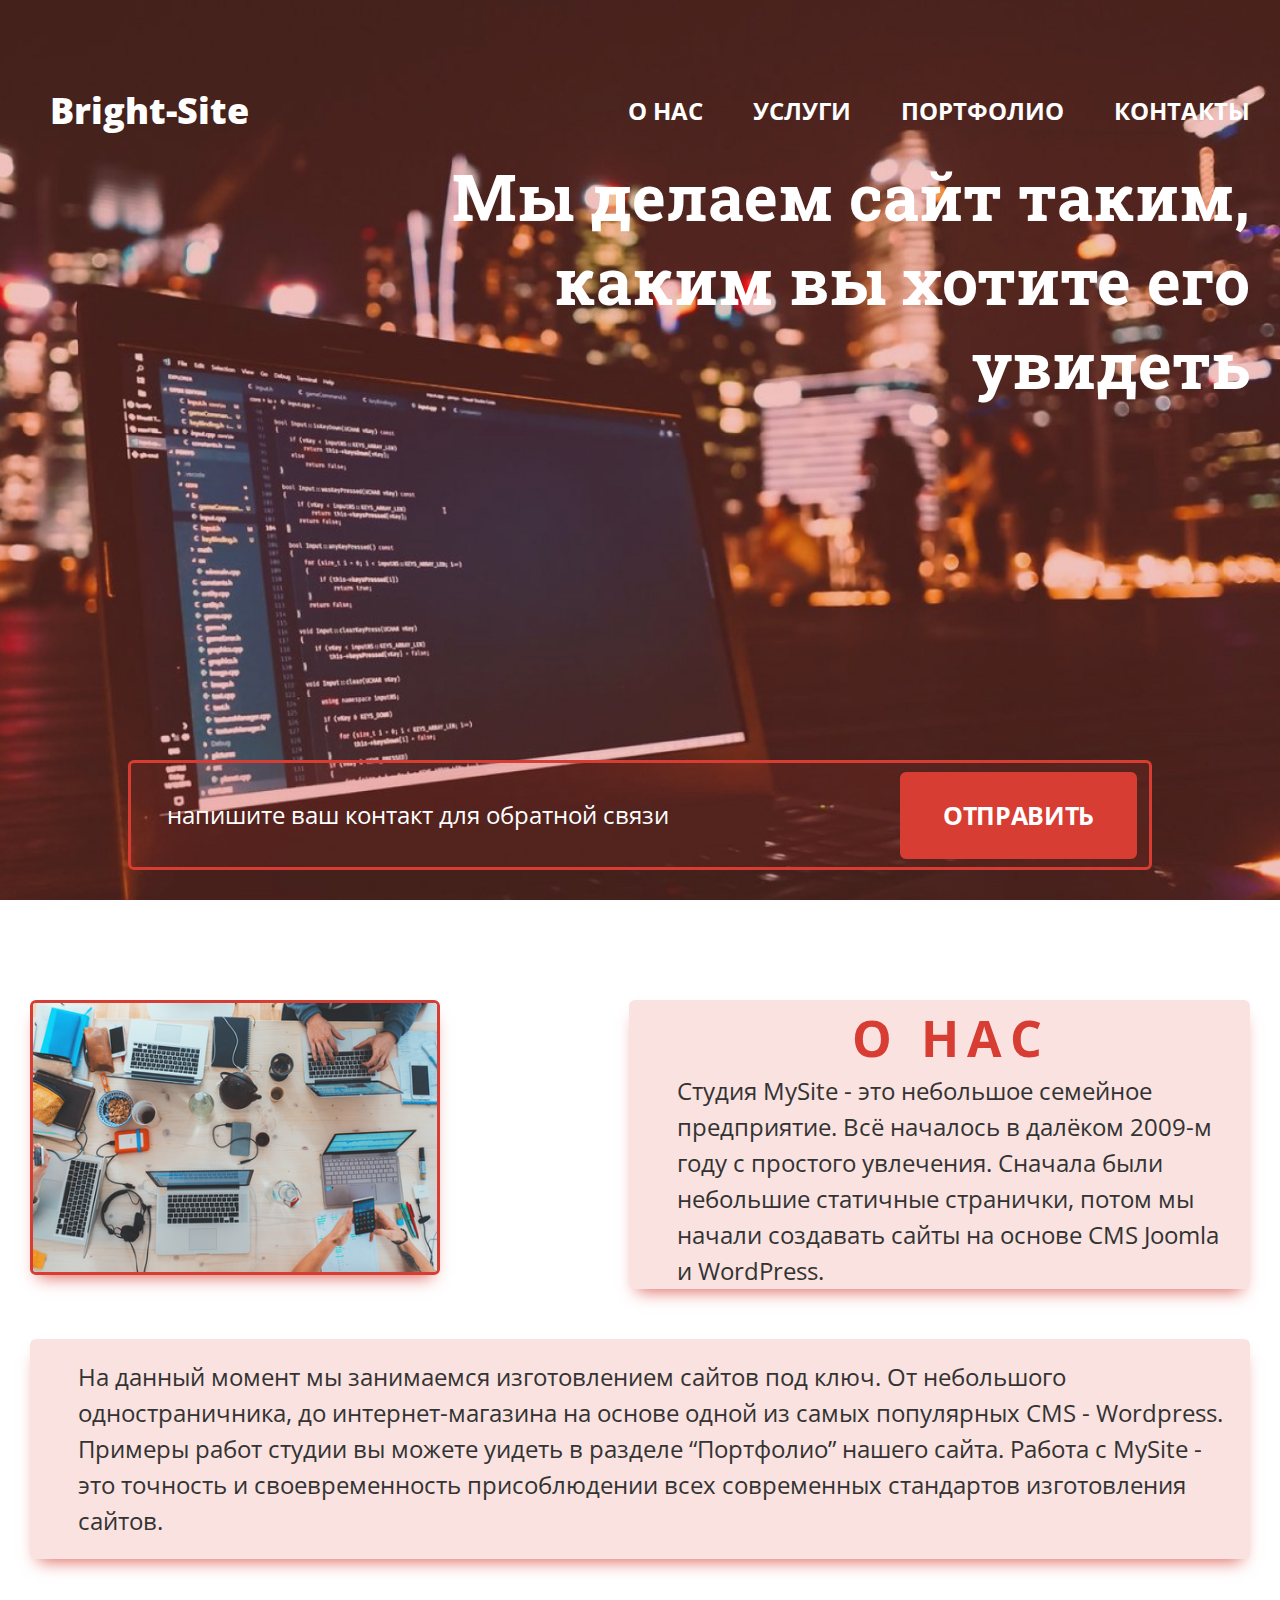
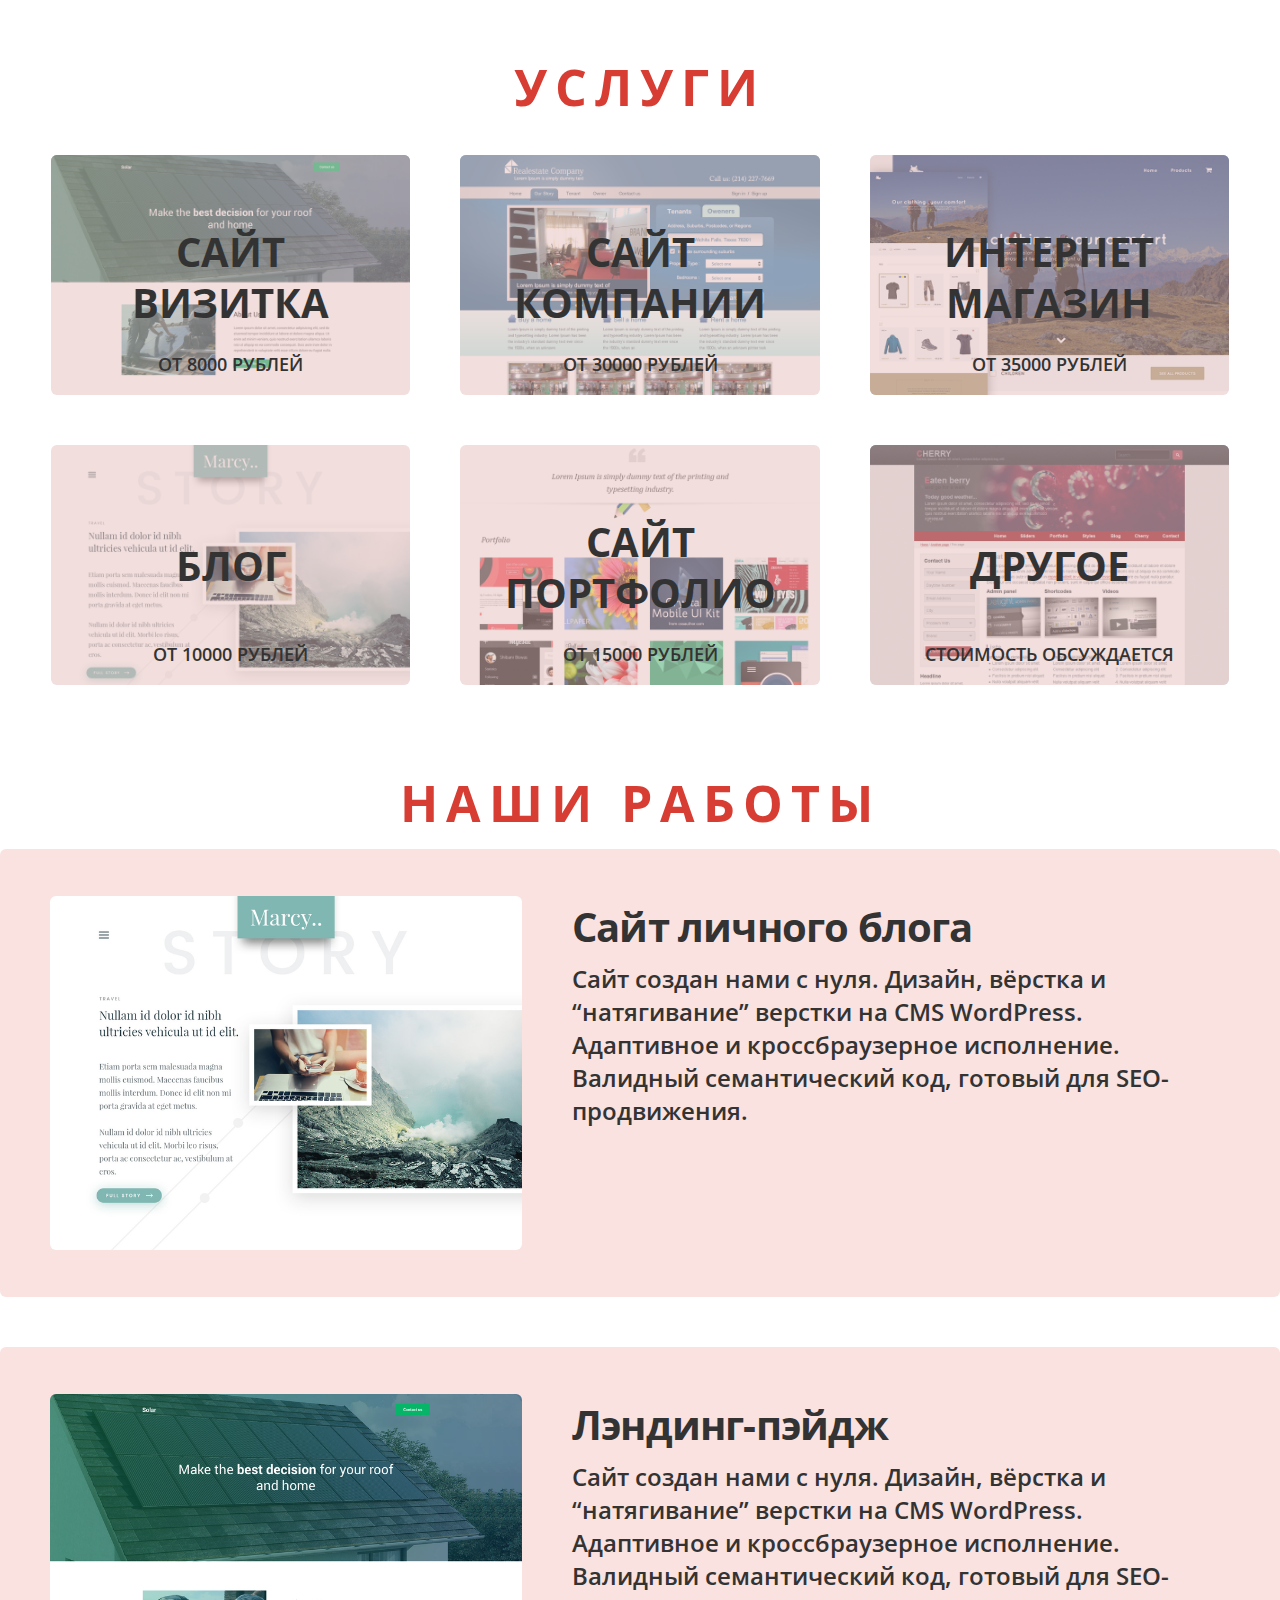
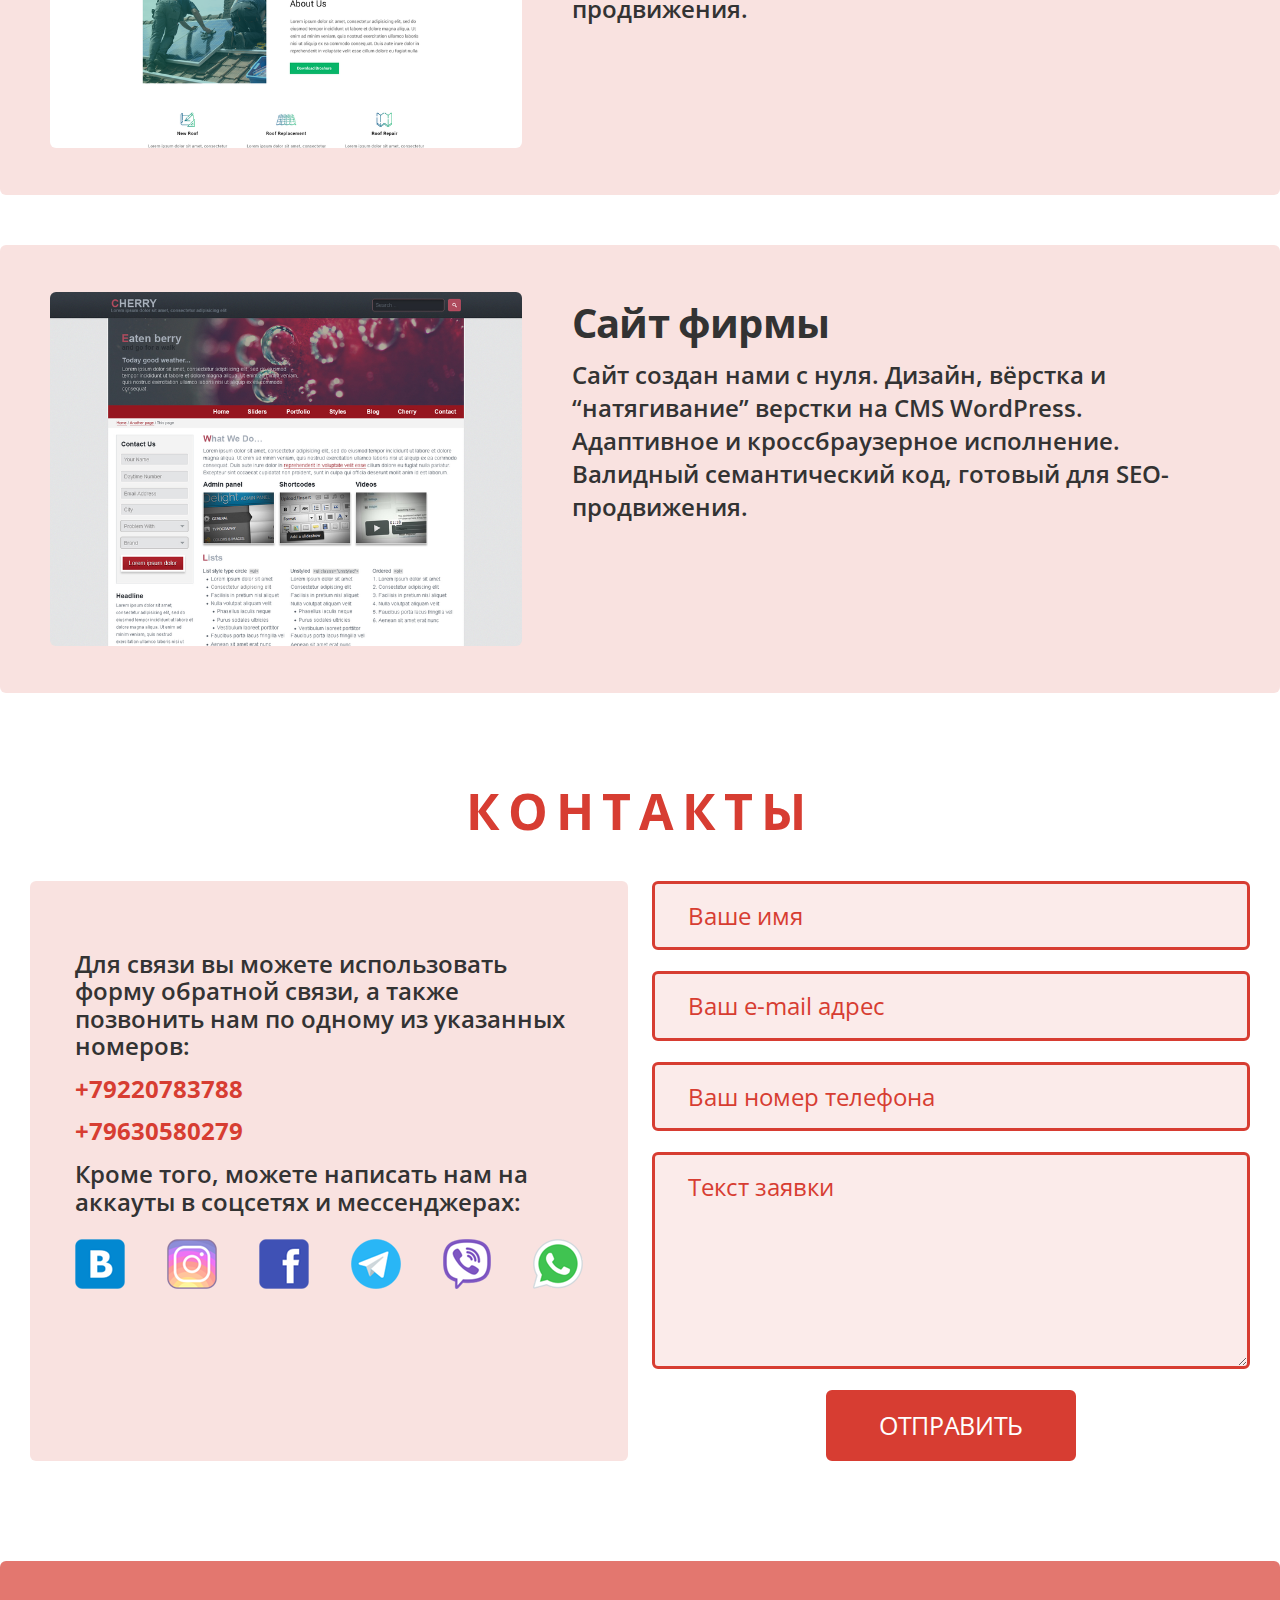
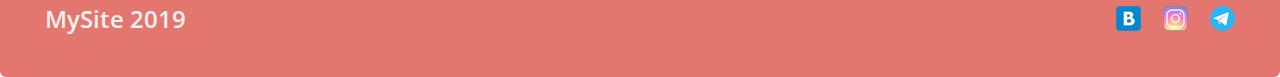
<file: index.html>
<!DOCTYPE html>
<html lang="ru">
  <head>
    <meta charset="UTF-8"/>
    <meta name="viewport" content="width=device-width, initial-scale=1.0"/>
    <meta http-equiv="X-UA-Compatible" content="ie=edge"/>
    <title>MySite</title>
    <link rel="stylesheet" href="css/style.min.css"/>
  </head>
  <body>
    <header>
      <div class="wrap header">
        <div class="header__flex"><a class="logo" href="#">Bright-Site</a>
          <div class="nav">
            <div class="nav__icon"><span></span><span></span><span></span><span></span></div>
            <ul class="nav__items">
                        <li><a class="nav__item" href="#about">О нас</a></li>
                        <li><a class="nav__item" href="#prices">Услуги</a></li>
                        <li><a class="nav__item" href="#works">Портфолио</a></li>
                        <li><a class="nav__item" href="#contacts">Контакты</a></li>
            </ul>
          </div>
        </div>
        <h1 class="title">Мы делаем сайт таким, каким вы хотите его увидеть</h1>
        <div class="header__form">
          <form action="" method="post">
            <input class="header__input" type="text" name="cont" required="required" placeholder="напишите ваш контакт для обратной связи"/>
            <button class="header__button" type="submit">Отправить</button>
          </form>
        </div>
      </div>
    </header>
    <section id="about">
      <div class="about wrap">
        <div class="about__photo photo"><img src="img/about.png" alt="О нас"/>
        </div>
        <div class="about__description">
          <h2 class="title-h2">О нас</h2>
          <p class="text">Студия MySite - это небольшое семейное предприятие. Всё началось в далёком 2009-м году с простого увлечения. Сначала были небольшие статичные странички, потом мы начали создавать сайты на основе CMS Joomla и WordPress.</p>
        </div>
        <div class="about__text">
          <p class="text">На данный момент мы занимаемся изготовлением сайтов под ключ. От небольшого одностраничника, до интернет-магазина на основе одной из самых популярных CMS - Wordpress. </p>Примеры работ студии вы можете уидеть в разделе “Портфолио” нашего сайта.
          Работа с MySite - это точность и своевременность присоблюдении всех современных стандартов изготовления сайтов.
        </div>
      </div>
    </section>
    <section id="prices">
      <div class="prices wrap">
        <h2 class="title-h2">Услуги</h2>
        <div class="price-items">
              <div class="price-item price-item_landing">
                <h3 class="title-h3 price-item__title">Сайт визитка</h3><span class="text price-item__text">от 8000 рублей</span>
              </div>
              <div class="price-item price-item_company">
                <h3 class="title-h3 price-item__title">Сайт компании</h3><span class="text price-item__text">от 30000 рублей</span>
              </div>
              <div class="price-item price-item_market">
                <h3 class="title-h3 price-item__title">Интернет магазин</h3><span class="text price-item__text">от 35000 рублей</span>
              </div>
              <div class="price-item price-item_blog">
                <h3 class="title-h3 price-item__title">Блог</h3><span class="text price-item__text">от 10000 рублей</span>
              </div>
              <div class="price-item price-item_portfolio">
                <h3 class="title-h3 price-item__title">Сайт портфолио</h3><span class="text price-item__text">от 15000 рублей</span>
              </div>
              <div class="price-item price-item_other">
                <h3 class="title-h3 price-item__title">Другое</h3><span class="text price-item__text">стоимость обсуждается</span>
              </div>
        </div>
      </div>
    </section>
    <section id="works">
      <div class="works wrap">
        <h2 class="title-h2">Наши работы</h2>
        <div class="works-items">
              <div class="works-item"><img src="img/blog.png" alt="Блог"/>
                <div class="works-item__info">
                  <h3 class="title-h3 works-item__title">Сайт личного блога</h3>
                  <p class="text works-item__text">Сайт создан нами с нуля. Дизайн, вёрстка и “натягивание” верстки на CMS WordPress. Адаптивное и кроссбраузерное исполнение. Валидный семантический код, готовый для SEO-продвижения.</p>
                </div>
              </div>
              <div class="works-item"><img src="img/landing.png" alt="Лэндинг-пэйдж"/>
                <div class="works-item__info">
                  <h3 class="title-h3 works-item__title">Лэндинг-пэйдж</h3>
                  <p class="text works-item__text">Сайт создан нами с нуля. Дизайн, вёрстка и “натягивание” верстки на CMS WordPress. Адаптивное и кроссбраузерное исполнение. Валидный семантический код, готовый для SEO-продвижения.</p>
                </div>
              </div>
              <div class="works-item"><img src="img/other.png" alt="Сайт фирмы"/>
                <div class="works-item__info">
                  <h3 class="title-h3 works-item__title">Сайт фирмы</h3>
                  <p class="text works-item__text">Сайт создан нами с нуля. Дизайн, вёрстка и “натягивание” верстки на CMS WordPress. Адаптивное и кроссбраузерное исполнение. Валидный семантический код, готовый для SEO-продвижения.</p>
                </div>
              </div>
        </div>
      </div>
    </section>
    <section id="contacts">
      <div class="contacts wrap">
        <h2 class="title-h2">Контакты</h2>
        <div class="flex">
          <div class="contacts__info">
            <div class="contacts__text">
              <p>Для связи вы можете использовать форму обратной связи, а также позвонить нам по одному из указанных номеров:<span><a href="tel:+79220783788">+79220783788</a></span><span><a href="tel:+79630580279">+79630580279</a></span>Кроме того, можете написать нам на аккауты в соцсетях и мессенджерах: </p>
            </div>
            <div class="social"><a href="#" title="Вконтакте"><i class="sprite sprite-vk"></i></a><a href="#" title="Instagram"><i class="sprite sprite-instagram"></i></a><a href="#" title="FaceBook"><i class="sprite sprite-fb"></i></a><a href="#" title="Telegram"><i class="sprite sprite-tg"></i></a><a href="#" title="Viber"><i class="sprite sprite-viber"></i></a><a href="#" title="Whatsapp"><i class="sprite sprite-whatsapp"></i></a>
            </div>
          </div>
          <div class="contacts__form">
            <div class="form">
              <form action="" method="post">
                <input class="form__input" type="text" name="name" placeholder="Ваше имя" required="required"/>
                <input class="form__input" type="email" name="email" placeholder="Ваш e-mail адрес" required="required"/>
                <input class="form__input" type="tel" name="tel" placeholder="Ваш номер телефона" required="required"/>
                <textarea class="form__textarea" name="message" placeholder="Текст заявки"></textarea>
                <button class="form__button" type="submit" name="submit">Отправить</button>
              </form>
            </div>
          </div>
        </div>
      </div>
    </section>
    <footer>
      <div class="footer wrap">
        <p>MySite 2019</p>
        <div class="footer__social"><a href="#" title="Вконтакте"><i class="sprite sprite-vk"></i></a><a href="#" title="Instagram"><i class="sprite sprite-instagram"></i></a><a href="#" title="Telegram"><i class="sprite sprite-tg"></i></a>
        </div>
      </div>
    </footer>
    <script src="js/main.min.js"></script>
  </body>
</html>
</file>
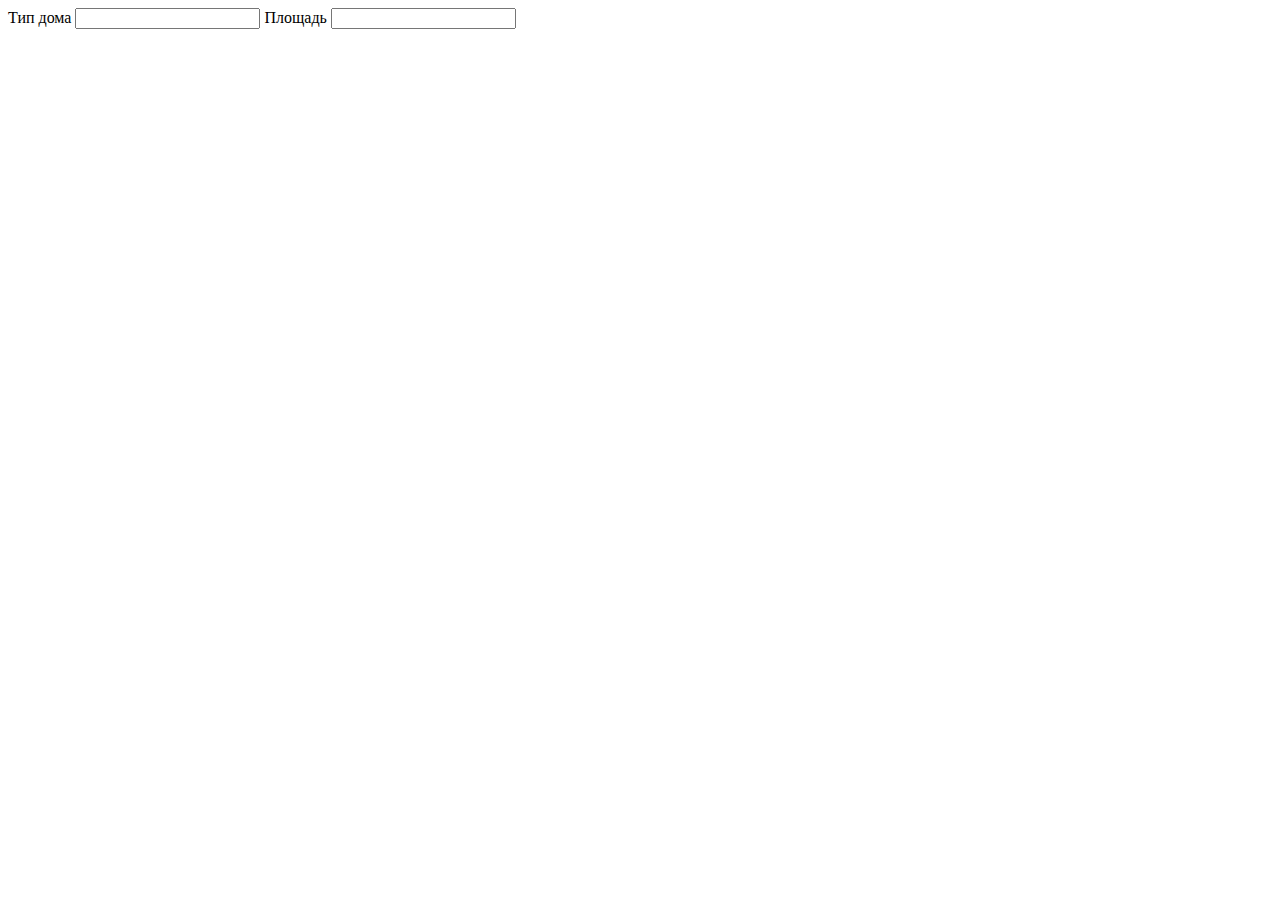
<file: calc/index.html>
<!DOCTYPE html>
<html lang="en">
<head>
    <meta charset="UTF-8">
    <meta http-equiv="X-UA-Compatible" content="IE=edge">
    <meta name="viewport" content="width=device-width, initial-scale=1.0">
    <title>Document</title>
</head>
<body>
    <label for="type">Тип дома</label>
    <input type="text" id="type" onchange="calc()">
    <label for="square">Площадь</label>
    <input type="text" id="square" onchange="calc()">
    <div class="price"></div>

    <script>
        let inputField = document.querySelector('#square'),
            itog = document.querySelector('.price');
        function calc() {
            let type = document.querySelector('#type');
            let arr = inputField.value.split('').map(item => (item == ",")?".":item);
            let price = arr.join('');
            if(type.value !== "" && type.value !== null){
                if(type.value !== '2'){
                    if(+price <= 100) {
                        itog.textContent = (+price * 34650).toFixed()
                    } else if(+price > 100 && +price <= 130) {
                        itog.textContent = (+price * 32340).toFixed()                    
                    } else if(+price > 130 && +price <= 160) {
                        itog.textContent = (+price * 30030).toFixed()                    
                    } else {
                        itog.textContent = (+price * 27720).toFixed()                    
                    }
                } else {
                    if(+price <= 100) {
                        itog.textContent = (+price * 32340).toFixed()
                    } else if(+price > 100 && +price <= 130) {
                        itog.textContent = (+price * 30030).toFixed()                    
                    } else if(+price > 130 && +price <= 160) {
                        itog.textContent = (+price * 27720).toFixed()                    
                    } else {
                        itog.textContent = (+price * 25410).toFixed()                    
                    }                
                }
            } else {
                itog.textContent = 'Укажите тип дома'
            }
        }
    </script>
</body>
</html>
</file>
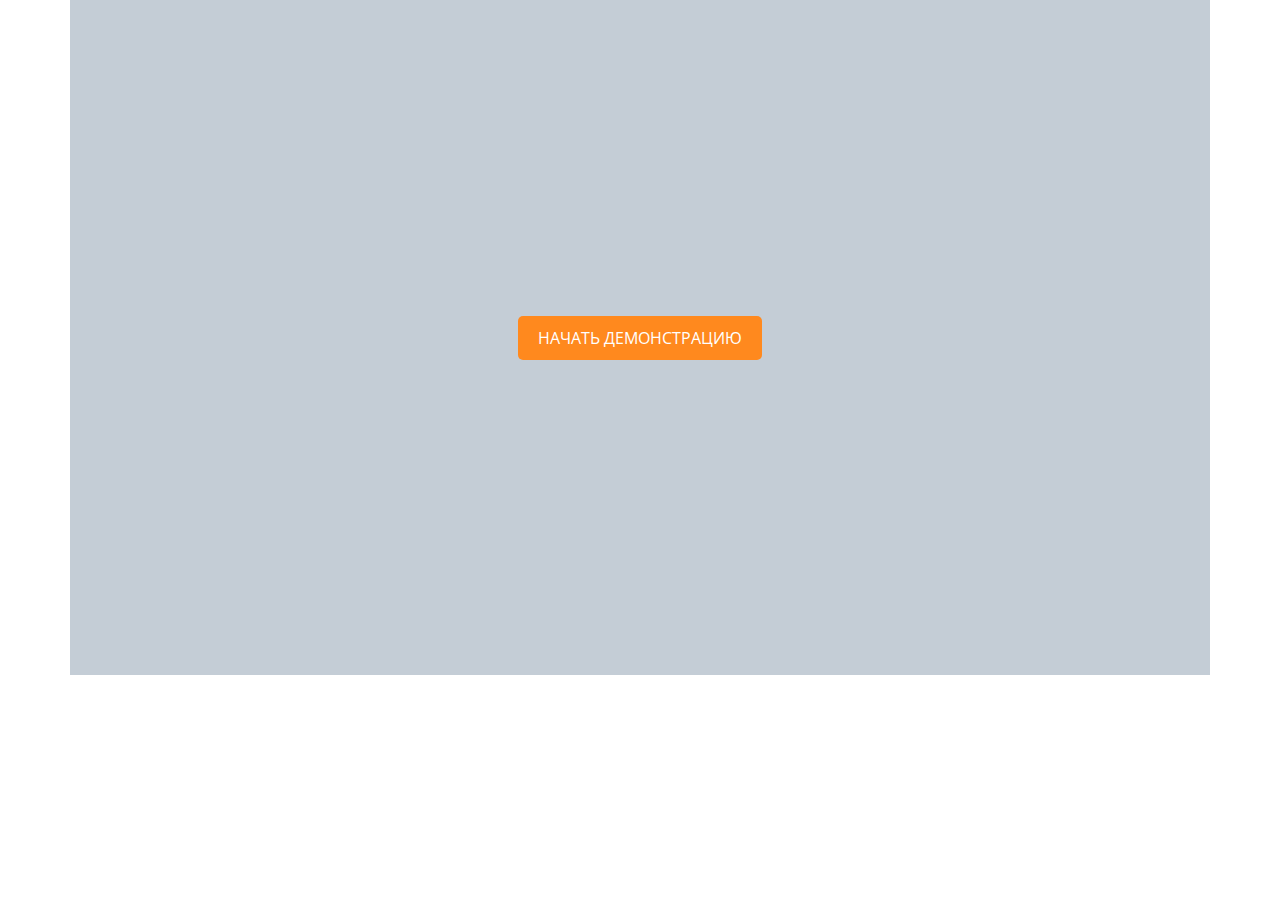
<file: slider/index.html>
<!DOCTYPE html>
<html lang="ru">
<head>
  <meta charset="UTF-8">
  <meta name="viewport" content="width=device-width, initial-scale=1.0">
  <meta http-equiv="X-UA-Compatible" content="ie=edge">
  <title>Bootstrap Slider</title>
  <link rel="stylesheet" href="https://stackpath.bootstrapcdn.com/bootstrap/4.4.1/css/bootstrap.min.css">
  <link rel="stylesheet" href="./css/main.css">
  <link href="https://fonts.googleapis.com/css?family=Open+Sans:300,400,600,700&display=swap&subset=cyrillic" rel="stylesheet">
</head>
<body>
  <div class="container">
    <div class="row">
      <div class="start">
        <a href="#" id="start" class="start__btn">Начать демонстрацию</a>
      </div>
      <!-- Start lg and md slider-->
      <div id="carousel" class="carousel slide hide d-none d-lg-block" data-ride="carousel">
        <ol class="carousel-indicators">
          <li data-target="#carousel" data-slide-to="0" class="active">
            <img src="./img/slider_1pre.jpg" alt="">
            <div class="pre__info">
              <span class="pre__title">Акция действует с 01.07.18</span>
              <span class="pre__text">Этот текст добавлен для демонстрации на странице</span>
            </div>
          </li>
          <li data-target="#carousel" data-slide-to="1">
            <img src="./img/slider_2pre.jpg" alt="">
            <div class="pre__info">
              <span class="pre__title">Акция действует с 01.07.18</span>
              <span class="pre__text">Этот текст добавлен для демонстрации на странице</span>
            </div>
          </li>
          <li data-target="#carousel" data-slide-to="2">
            <img src="./img/slider_3pre.jpg" alt="">
            <div class="pre__info">
              <span class="pre__title">Акция действует с 01.07.18</span>
              <span class="pre__text">Этот текст добавлен для демонстрации на странице</span>
            </div>
          </li>
          <li data-target="#carousel" data-slide-to="3">
            <img src="./img/slider_4pre.jpg" alt="">
            <div class="pre__info">
              <span class="pre__title">Акция действует с 01.07.18</span>
              <span class="pre__text">Этот текст добавлен для демонстрации на странице</span>
            </div>
          </li>
        </ol>
        <div class="carousel-inner">
          <div class="carousel-item active">
            <img class="img-fluid" src="./img/slider_1.jpg" alt="...">
            <div class="carousel-caption slide__info">
              <h2 class="slide__title">Этот текст добавлен для демонстрации на странице</h2>
              <p class="slide__text">Акция действует с 01.07.18 по 31.07.18</p>
              <a href="#" class="btn btn_more">Подробнее</a>
              <a href="#" class="btn btn_actions">Все акции</a>       
            </div>
          </div>
          <div class="carousel-item">
            <img class="img-fluid" src="./img/slider_2.jpg" alt="...">
            <div class="carousel-caption slide__info">
              <h2 class="slide__title">Этот текст добавлен для демонстрации на странице</h2>
              <p class="slide__text">Акция действует с 01.07.18 по 31.07.18</p>
              <a href="#" class="btn btn_more">Подробнее</a>
              <a href="#" class="btn btn_actions">Все акции</a>       
            </div>
          </div>
          <div class="carousel-item">
             <img class="img-fluid" src="./img/slider_3.jpg" alt="...">
             <div class="carousel-caption slide__info">
               <h2 class="slide__title">Этот текст добавлен для демонстрации на странице</h2>
               <p class="slide__text">Акция действует с 01.07.18 по 31.07.18</p>
               <a href="#" class="btn btn_more">Подробнее</a>
               <a href="#" class="btn btn_actions">Все акции</a>       
             </div>
          </div>
          <div class="carousel-item">
            <img class="img-fluid" src="./img/slider_4.jpg" alt="...">
            <div class="carousel-caption slide__info">
              <h2 class="slide__title">Этот текст добавлен для демонстрации на странице</h2>
              <p class="slide__text">Акция действует с 01.07.18 по 31.07.18</p>
              <a href="#" class="btn btn_more">Подробнее</a>
              <a href="#" class="btn btn_actions">Все акции</a>       
            </div>
         </div>
        </div>
        <a class="carousel-control-prev" href="#carousel" role="button" data-slide="prev">
          <span class="carousel-control-prev-icon" aria-hidden="true"></span>
          <span class="sr-only">Предыдущий</span>
        </a>
        <a class="carousel-control-next" href="#carousel" role="button" data-slide="next">
          <span class="carousel-control-next-icon" aria-hidden="true"></span>
          <span class="sr-only">Предыдущий</span>
        </a>
      </div>
      <!-- End lg and md slider-->
      <!-- Start xs slider-->
      <div id="carousel" class="carousel slide hide d-lg-none" data-ride="carousel">
        <ol class="carousel-indicators">
          <li data-target="#carousel" data-slide-to="0" class="active"></li>
          <li data-target="#carousel" data-slide-to="1"></li>
          <li data-target="#carousel" data-slide-to="2"></li>
          <li data-target="#carousel" data-slide-to="3"></li>
        </ol>
        <div class="carousel-inner">
          <div class="carousel-item active">
            <img class="img-fluid" src="./img/slider_1min.jpg" alt="...">
            <div class="carousel-caption slide__info">
              <h2 class="slide__title">Этот текст добавлен для демонстрации на странице</h2>
              <p class="slide__text">Тест на внимательность</p>
              <a href="#" class="btn btn_more">Подробнее</a>      
            </div>
          </div>
          <div class="carousel-item">
            <img class="img-fluid" src="./img/slider_2min.jpg" alt="...">
            <div class="carousel-caption slide__info">
              <h2 class="slide__title">Этот текст добавлен для демонстрации на странице</h2>
              <p class="slide__text">Тест на внимательность</p>
              <a href="#" class="btn btn_more">Подробнее</a>      
            </div>
          </div>
          <div class="carousel-item">
             <img class="img-fluid" src="./img/slider_3min.jpg" alt="...">
             <div class="carousel-caption slide__info">
               <h2 class="slide__title">Этот текст добавлен для демонстрации на странице</h2>
               <p class="slide__text">Тест на внимательность</p>
               <a href="#" class="btn btn_more">Подробнее</a>      
             </div>
          </div>
          <div class="carousel-item">
            <img class="img-fluid" src="./img/slider_4min.jpg" alt="...">
            <div class="carousel-caption slide__info">
              <h2 class="slide__title">Этот текст добавлен для демонстрации на странице</h2>
              <p class="slide__text">Тест на внимательность</p>
              <a href="#" class="btn btn_more">Подробнее</a>      
            </div>
         </div>
        </div>
      </div>
      <!-- End xs slider-->
    </div>
  </div>

  <script src="https://code.jquery.com/jquery-3.4.1.slim.min.js"></script>
  <script src="https://cdn.jsdelivr.net/npm/popper.js@1.16.0/dist/umd/popper.min.js"></script>
  <script src="https://stackpath.bootstrapcdn.com/bootstrap/4.4.1/js/bootstrap.min.js"></script>
  <script src="./js/main.js"></script>
</body>
</html>
</file>
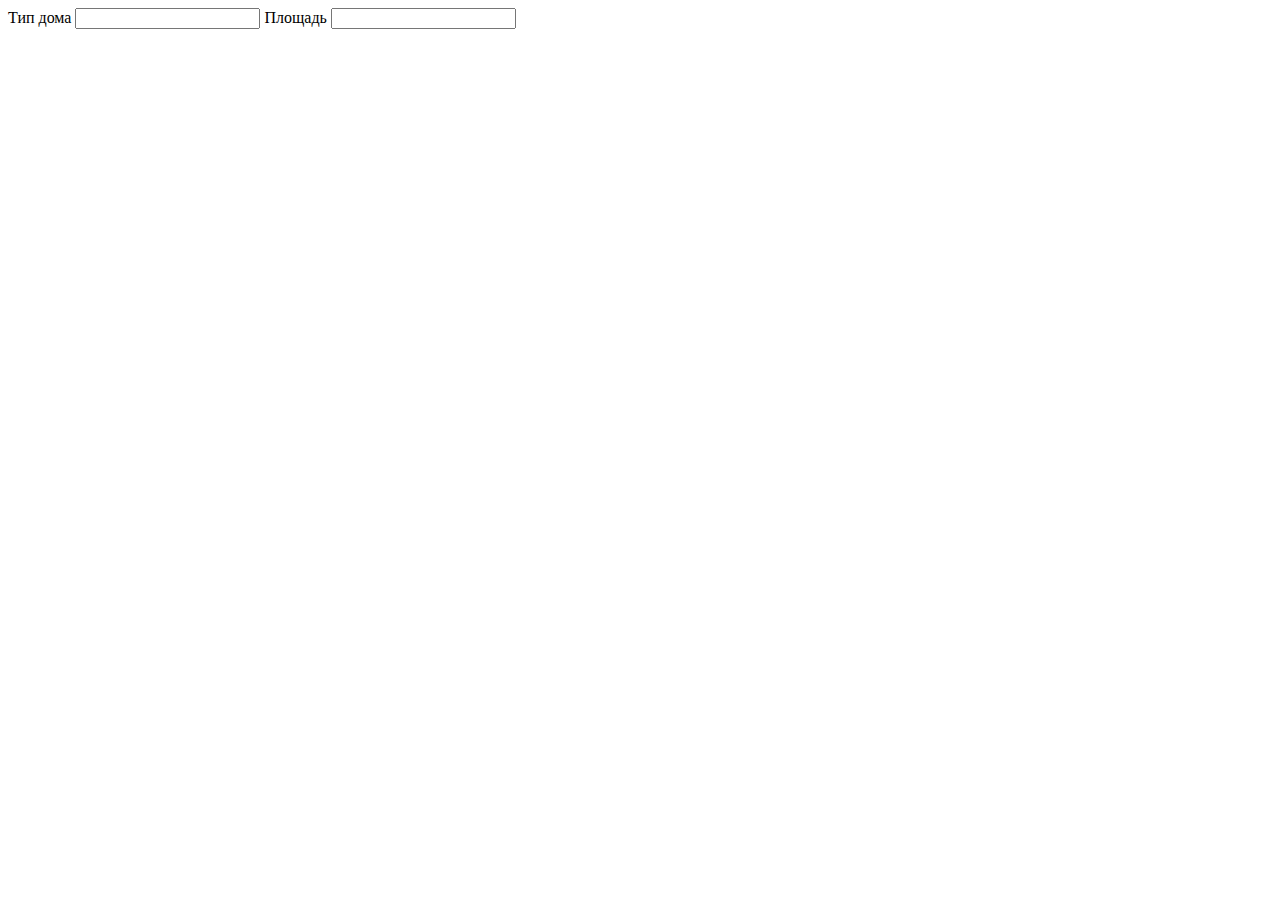
<file: calc.html>
<!DOCTYPE html>
<html lang="en">
<head>
    <meta charset="UTF-8">
    <meta http-equiv="X-UA-Compatible" content="IE=edge">
    <meta name="viewport" content="width=device-width, initial-scale=1.0">
    <title>Document</title>
</head>
<body>
    <label for="type">Тип дома</label>
    <input type="text" id="type" onchange="calc()">
    <label for="square">Площадь</label>
    <input type="text" id="square" onchange="calc()">
    <div class="price"></div>

    <script>
        let inputField = document.querySelector('#square'),
            itog = document.querySelector('.price');
        function calc() {
            let type = document.querySelector('#type');
            let arr = inputField.value.split('').map(item => (item == ",")?".":item);
            let price = arr.join('');
            if(type.value !== "" && type.value !== null){
                if(type.value !== '2'){
                    if(+price <= 100) {
                        itog.textContent = (+price * 31500).toFixed()
                    } else if(+price > 100 && +price <= 130) {
                        itog.textContent = (+price * 29400).toFixed()                    
                    } else if(+price > 130 && +price <= 160) {
                        itog.textContent = (+price * 27300).toFixed()                    
                    } else {
                        itog.textContent = (+price * 25200).toFixed()                    
                    }
                } else {
                    if(+price <= 100) {
                        itog.textContent = (+price * 29400).toFixed()
                    } else if(+price > 100 && +price <= 130) {
                        itog.textContent = (+price * 27300).toFixed()                    
                    } else if(+price > 130 && +price <= 160) {
                        itog.textContent = (+price * 25200).toFixed()                    
                    } else {
                        itog.textContent = (+price * 23100).toFixed()                    
                    }                
                }
            } else {
                itog.textContent = 'Укажите тип дома'
            }
        }
    </script>
</body>
</html>
</file>
<file: slider/css/main.css>
body {
  font-family: 'Open Sans', sans-serif;
}
 
.start {
  width: 100%;
  height: 675px;
  background-color: #c4cdd6;
  display: flex;
  align-items: center;
  justify-content: center;
}

.start__btn {
  font-size: 16px;
  text-decoration: none;
  text-transform: uppercase;
  color: #fff;
  background-color: #ff891e;
  padding: 10px 20px;
  border-radius: 5px;
}

.start__btn:hover {
  text-decoration: none;
  color: #fff;
}

.carousel-control-next, .carousel-control-prev {
  top: calc(50% - 20px);
  bottom: inherit;
  width: auto;
  padding: 10px;
  background-color: rgba(0, 0, 0, .1);
}

.carousel-indicators {
  bottom: 20px;
}

.carousel-indicators li {
  width: auto;
  max-width: 270px;
  height: auto;
  text-indent: inherit;
  color: #fff;
  background-color: rgba(0, 0, 0, .5);
  border: 1px solid rgba(0, 0, 0, .44);
  border-radius: 4px;
  padding: 5px 3px;
  margin-right: 6px;
  margin-left: 6px;
}

.carousel-indicators li img {
  float: left;
  margin-right: 10px;
  border-radius: 4px;
}

.carousel-item {
  height: 675px;
}

.img-fluid {
  width: 100%;
  height: 100%;
  object-fit: cover;
}

.pre__title {
  font-size: 11px;
  display: block;
}

.pre__text {
  font-size: 12px;
  font-weight: 700;
  display: block;
}

.slide__info {
  right: inherit;
  bottom: 5px;
  top: 0px;
  left: 45.7%;
  max-width: 600px;
  z-index: 1;
  color: #000;
  text-align: left;
  display: flex;
  align-content: center;
  flex-wrap: wrap;
}

.slide__title {
  display: block;
  flex-basis: 100%;
  font-size: 42px;
  margin-bottom: 12px;
}

.slide__text {
  display: block;
  flex-basis: 100%;
  font-size: 26px;
  margin-bottom: 20px;
}

.btn {
  font-size: 16px;
  text-transform: uppercase;
  text-decoration: none;
  padding: 10px 30px;
  margin-right: 20px;
  border-radius: 4px;
}

.btn_more {
  color: #fff;
  background-color: #ff891e;
}

.btn_actions {
  color: #000;
  border: 1px solid #000;
}


@media screen and (min-width:1920px){
  .container {
    max-width: 1860px;
  }
}

@media screen and (max-width: 1200px) {
  .pre__title {
    font-size: 9px;
  }  
  .pre__text {
    font-size: 10px;
  }
  .slide__title {
    font-size: 35px;
  }
  .slide__text {
    font-size: 22px;
  }
  .btn {
    font-size: 13px;
  }
}

@media screen and (max-width: 992px) {
  .carousel-item {
    height: 100%;
  }
  .slide__info {
    left: 0;
    max-width: 100%;
    text-align: center;
    display: flex;
    justify-content: center;
    padding: 0 110px;
  }
  .slide__title {
    font-size: 27px;
  }
  .slide__text {
    font-size: 18px;
  }
  .btn {
    font-size: 13px;
  }
  .carousel-indicators li {
    box-sizing: border-box;
    width: 15px;
    height: 15px;
    border-radius: 50%;
    background-color: transparent;
    border: 2px solid #282828;
    padding: 0;
    opacity: 1;
    z-index: 1;
  }
  .carousel-indicators li.active {
    background-color: #282828;
  }
}



.hide {
  display: none !important;
}
</file>
